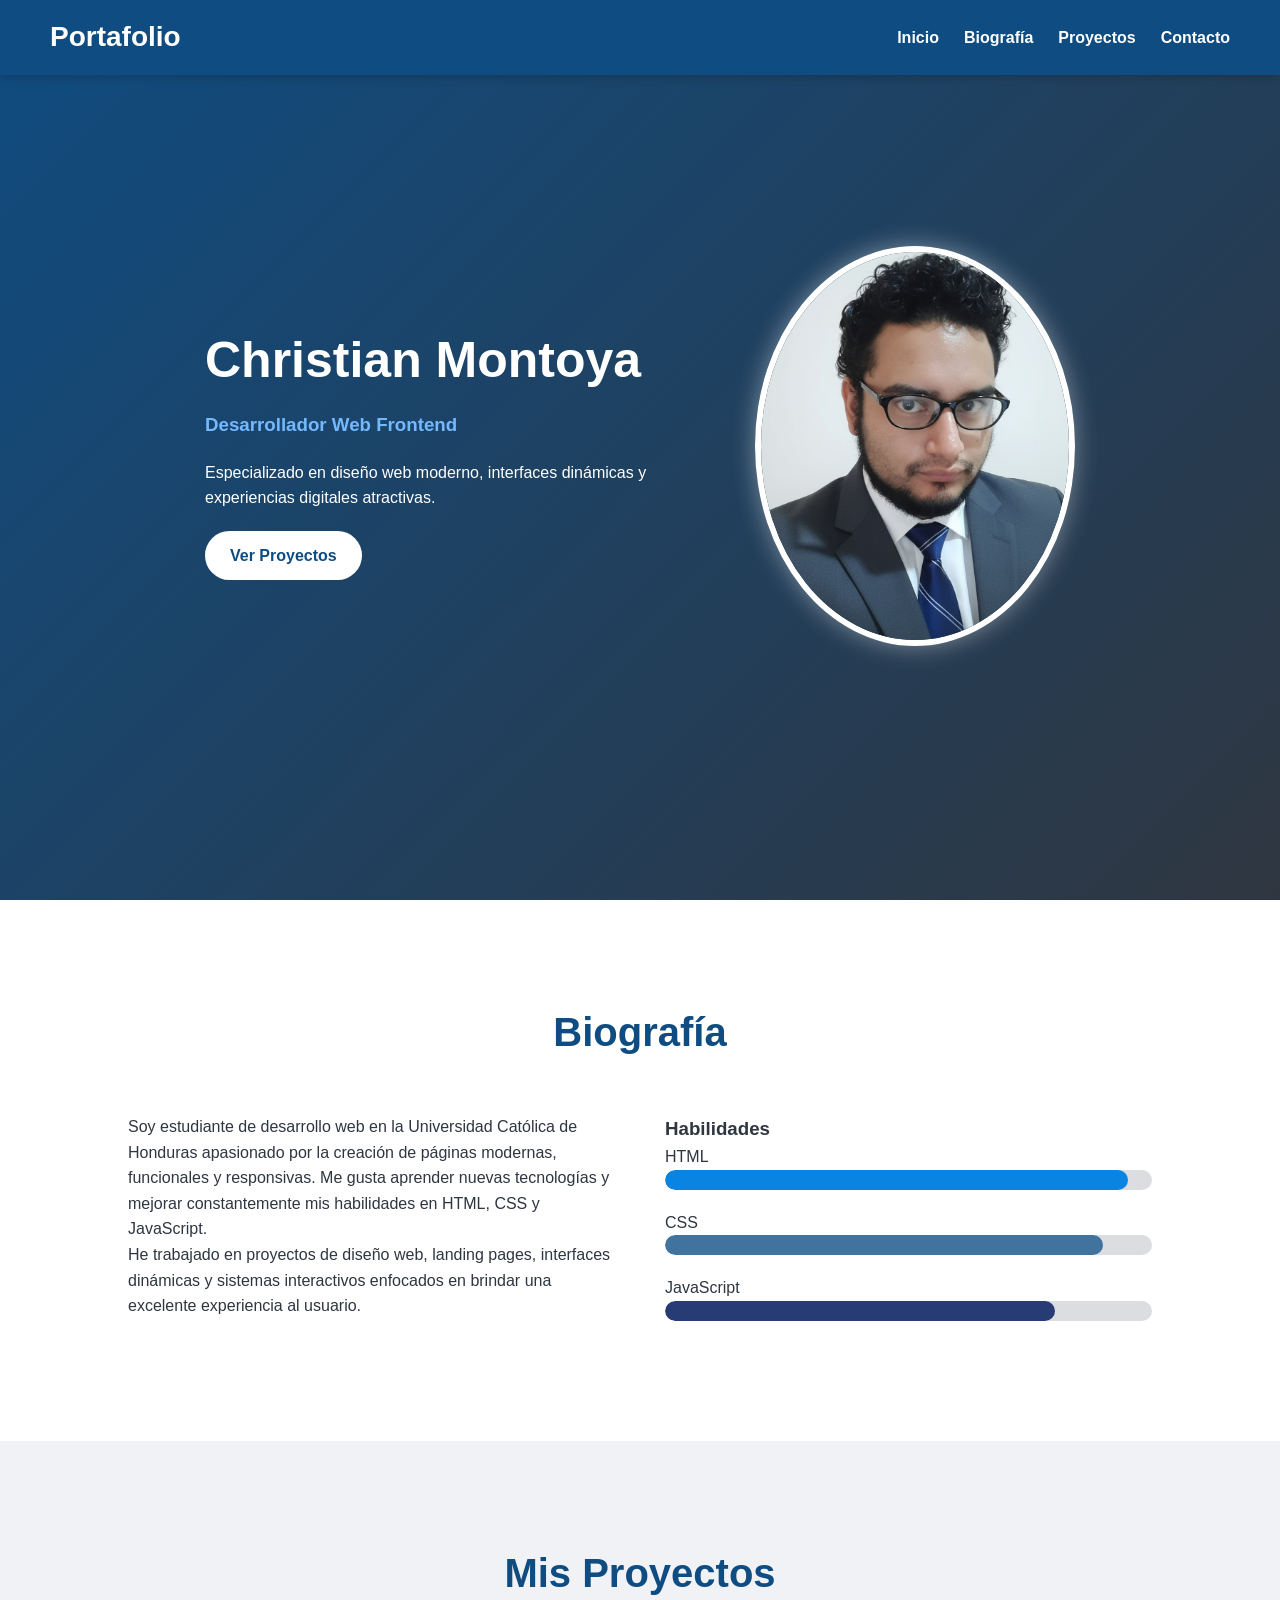
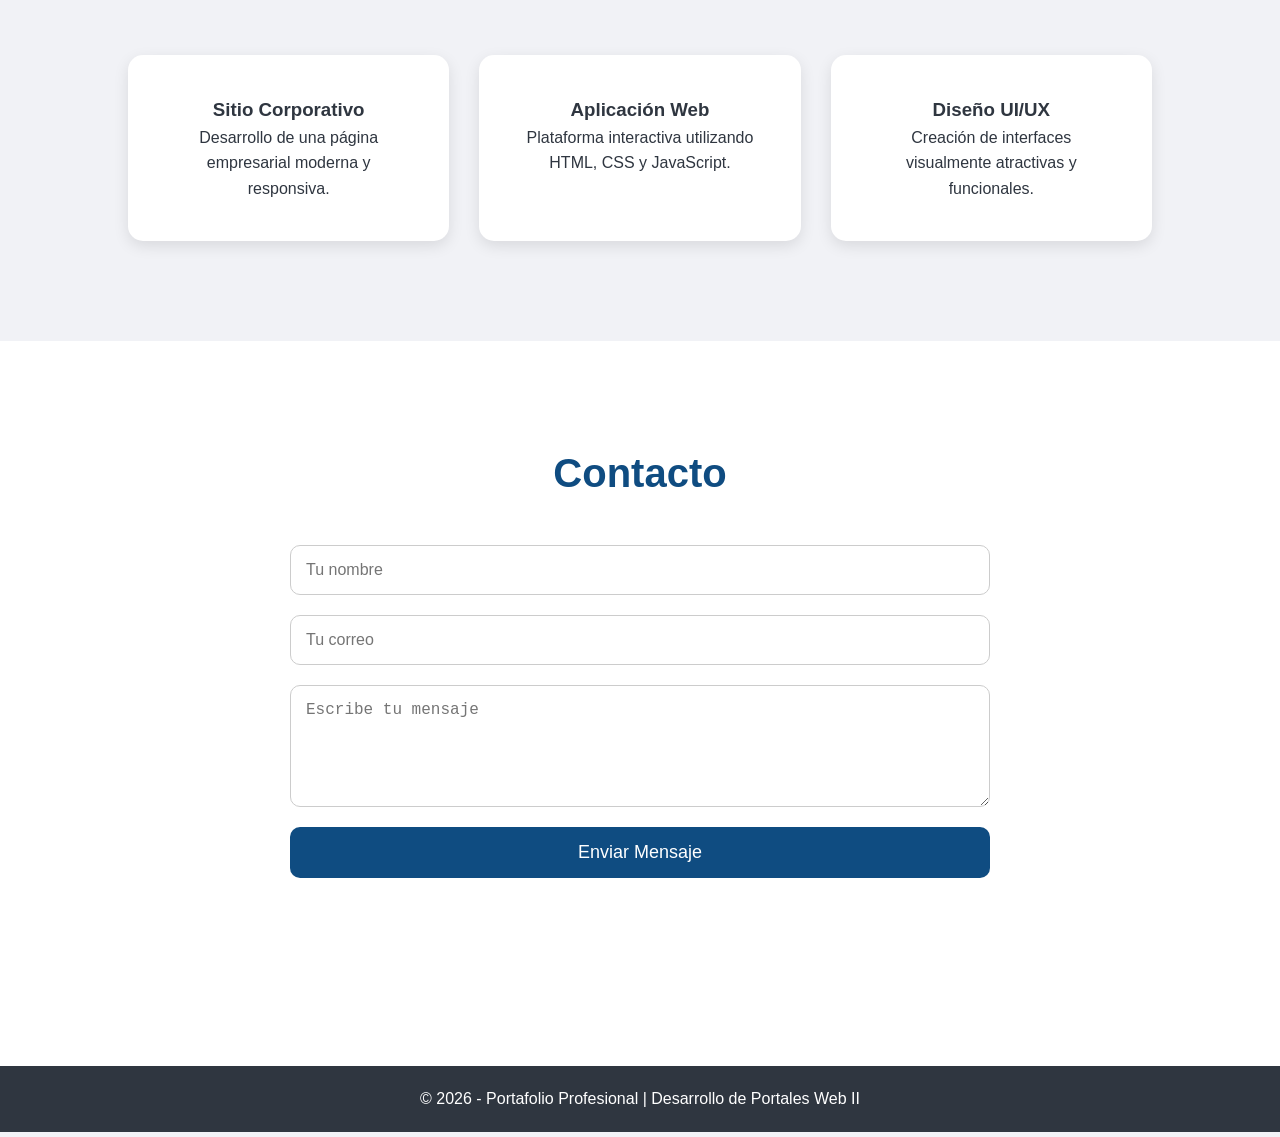
<file: index.html>
<!DOCTYPE html>
<html lang="es">
<head>
    <meta charset="UTF-8">
    <meta name="viewport" content="width=device-width, initial-scale=1.0">
    <title>Portafolio Profesional</title>
    <link rel="stylesheet" href="style/style.css">
</head>
<body>
    <header>
        <nav>
            <h1 class="logo">Portafolio</h1>

            <ul class="menu">
                <li><a href="#inicio">Inicio</a></li>
                <li><a href="#sobre-mi">Biografía</a></li>
                <li><a href="#proyectos">Proyectos</a></li>
                <li><a href="#contacto">Contacto</a></li>
            </ul>

            <div class="menu-btn">
                <i class="fas fa-bars"></i>
            </div>
        </nav>
    </header>
    <section id="inicio" class="hero">
        <div class="hero-texto">
            <h2>Christian Montoya</h2>
            <h3>Desarrollador Web Frontend</h3>
            <p>
                Especializado en diseño web moderno, interfaces dinámicas
                y experiencias digitales atractivas.
            </p>

            <a href="#proyectos" class="btn">Ver Proyectos</a>
        </div>

        <div class="hero-img">
            <img src="images/profile-photo.jpg" alt="Foto de perfil">
        </div>
    </section>
    <section id="sobre-mi" class="sobre-mi">
        <h2>Biografía</h2>

        <div class="contenido-biografia">
            <div class="texto">
                <p>
                    Soy estudiante de desarrollo web en la Universidad Católica de Honduras
                    apasionado por la creación de páginas modernas, funcionales y responsivas.
                    Me gusta aprender nuevas tecnologías y mejorar constantemente
                    mis habilidades en HTML, CSS y JavaScript.
                </p>

                <p>
                    He trabajado en proyectos de diseño web, landing pages,
                    interfaces dinámicas y sistemas interactivos enfocados
                    en brindar una excelente experiencia al usuario.
                </p>
            </div>

            <div class="habilidades">
                <h3>Habilidades</h3>

                <div class="skill">
                    <span>HTML</span>
                    <div class="barra">
                        <div class="progreso html"></div>
                    </div>
                </div>

                <div class="skill">
                    <span>CSS</span>
                    <div class="barra">
                        <div class="progreso css"></div>
                    </div>
                </div>

                <div class="skill">
                    <span>JavaScript</span>
                    <div class="barra">
                        <div class="progreso js"></div>
                    </div>
                </div>
            </div>
        </div>
    </section>
    <section id="proyectos" class="proyectos">
        <h2>Mis Proyectos</h2>

        <div class="contenedor-proyectos">

            <div class="card">
                <i class="fas fa-laptop-code"></i>
                <h3>Sitio Corporativo</h3>
                <p>
                    Desarrollo de una página empresarial moderna y responsiva.
                </p>
            </div>

            <div class="card">
                <i class="fas fa-mobile-alt"></i>
                <h3>Aplicación Web</h3>
                <p>
                    Plataforma interactiva utilizando HTML, CSS y JavaScript.
                </p>
            </div>

            <div class="card">
                <i class="fas fa-paint-brush"></i>
                <h3>Diseño UI/UX</h3>
                <p>
                    Creación de interfaces visualmente atractivas y funcionales.
                </p>
            </div>

        </div>
    </section>

    <section id="contacto" class="contacto">
        <h2>Contacto</h2>

        <form id="formulario">

            <input type="text" id="nombre" placeholder="Tu nombre" required>

            <input type="email" id="correo" placeholder="Tu correo" required>

            <textarea id="mensaje" rows="5"
            placeholder="Escribe tu mensaje"></textarea>

            <button type="submit">Enviar Mensaje</button>

        </form>

        <div class="redes">
            <a href="#"><i class="fab fa-facebook"></i></a>
            <a href="#"><i class="fab fa-instagram"></i></a>
            <a href="#"><i class="fab fa-github"></i></a>
        </div>
    </section>

    <footer>
        <p>© 2026 - Portafolio Profesional | Desarrollo de Portales Web II</p>
    </footer>

    <script src="script/script.js"></script>

</body>
</html>
</file>
<file: style/style.css>
*{
    margin: 0;
    padding: 0;
    box-sizing: border-box;
}

:root{
    --azul: #0f4c81;
    --azul-claro: #1f6fb2;
    --gris: #2f3640;
    --gris-claro: #f1f2f6;
    --blanco: #ffffff;
}

/* GENERAL */
body{
    font-family: Arial, Helvetica, sans-serif;
    background: var(--gris-claro);
    color: var(--gris);
    line-height: 1.6;
}

/* HEADER */
header{
    background: var(--azul);
    padding: 15px 50px;
    position: fixed;
    width: 100%;
    top: 0;
    z-index: 1000;
    box-shadow: 0 2px 10px rgba(0,0,0,0.2);
}

nav{
    display: flex;
    justify-content: space-between;
    align-items: center;
}

.logo{
    color: var(--blanco);
    font-size: 28px;
}

.menu{
    display: flex;
    list-style: none;
}

.menu li{
    margin-left: 25px;
}

.menu a{
    text-decoration: none;
    color: var(--blanco);
    font-weight: bold;
    transition: 0.3s;
}

.menu a:hover{
    color: #dfe6e9;
}

.menu-btn{
    display: none;
    color: white;
    font-size: 25px;
    cursor: pointer;
}

/* HERO */
.hero{
    min-height: 100vh;
    display: flex;
    justify-content: center;
    align-items: center;
    padding: 120px 10%;
    gap: 50px;
    background: linear-gradient(
        135deg,
        var(--azul),
        var(--gris)
    );
    color: white;
}

.hero-texto h2{
    font-size: 50px;
}

.hero-texto h3{
    color: #74b9ff;
    margin: 10px 0;
}

.hero-texto p{
    margin: 20px 0;
    max-width: 500px;
}

.btn{
    display: inline-block;
    padding: 12px 25px;
    background: white;
    color: var(--azul);
    text-decoration: none;
    border-radius: 30px;
    font-weight: bold;
    transition: 0.3s;
}

.btn:hover{
    transform: scale(1.05);
}

.hero-img img{
    width: 320px;
    border-radius: 50%;
    border: 6px solid white;
    box-shadow: 0 0 25px rgba(255,255,255,0.4);
}

/* BIOGRAFÍA */
.sobre-mi{
    padding: 100px 10%;
    background: white;
}

.sobre-mi h2{
    text-align: center;
    margin-bottom: 50px;
    font-size: 40px;
    color: var(--azul);
}

.contenido-biografia{
    display: flex;
    gap: 50px;
    flex-wrap: wrap;
}

.texto{
    flex: 1;
}

.habilidades{
    flex: 1;
}

.skill{
    margin-bottom: 20px;
}

.barra{
    width: 100%;
    height: 20px;
    background: #dcdde1;
    border-radius: 20px;
    overflow: hidden;
}

.progreso{
    height: 100%;
    border-radius: 20px;
}

.html{
    width: 95%;
    background: #0984e3;
}

.css{
    width: 90%;
    background: #40739e;
}

.js{
    width: 80%;
    background: #273c75;
}

/* PROYECTOS */
.proyectos{
    padding: 100px 10%;
    background: var(--gris-claro);
}

.proyectos h2{
    text-align: center;
    margin-bottom: 50px;
    font-size: 40px;
    color: var(--azul);
}

.contenedor-proyectos{
    display: grid;
    grid-template-columns: repeat(auto-fit, minmax(250px,1fr));
    gap: 30px;
}

.card{
    background: white;
    padding: 40px;
    border-radius: 15px;
    text-align: center;
    transition: 0.3s;
    box-shadow: 0 5px 15px rgba(0,0,0,0.1);
}

.card:hover{
    transform: translateY(-10px);
}

.card i{
    font-size: 50px;
    color: var(--azul);
    margin-bottom: 20px;
}

/* CONTACTO */
.contacto{
    padding: 100px 10%;
    background: white;
}

.contacto h2{
    text-align: center;
    margin-bottom: 40px;
    font-size: 40px;
    color: var(--azul);
}

form{
    max-width: 700px;
    margin: auto;
    display: flex;
    flex-direction: column;
}

input,
textarea{
    margin-bottom: 20px;
    padding: 15px;
    border: 1px solid #ccc;
    border-radius: 10px;
    font-size: 16px;
}

button{
    padding: 15px;
    border: none;
    background: var(--azul);
    color: white;
    font-size: 18px;
    border-radius: 10px;
    cursor: pointer;
    transition: 0.3s;
}

button:hover{
    background: var(--azul-claro);
}

.redes{
    text-align: center;
    margin-top: 40px;
}

.redes a{
    color: var(--azul);
    font-size: 30px;
    margin: 0 15px;
    transition: 0.3s;
}

.redes a:hover{
    color: var(--azul-claro);
}

/* FOOTER */
footer{
    background: var(--gris);
    color: white;
    text-align: center;
    padding: 20px;
}

/* RESPONSIVE */
@media(max-width: 768px){

    .hero{
        flex-direction: column;
        text-align: center;
    }

    .hero-img img{
        width: 250px;
    }

    .menu{
        position: absolute;
        top: 70px;
        right: -100%;
        background: var(--azul);
        width: 220px;
        flex-direction: column;
        text-align: center;
        transition: 0.3s;
        padding: 20px 0;
    }

    .menu.active{
        right: 0;
    }

    .menu li{
        margin: 15px 0;
    }

    .menu-btn{
        display: block;
    }
}
</file>
